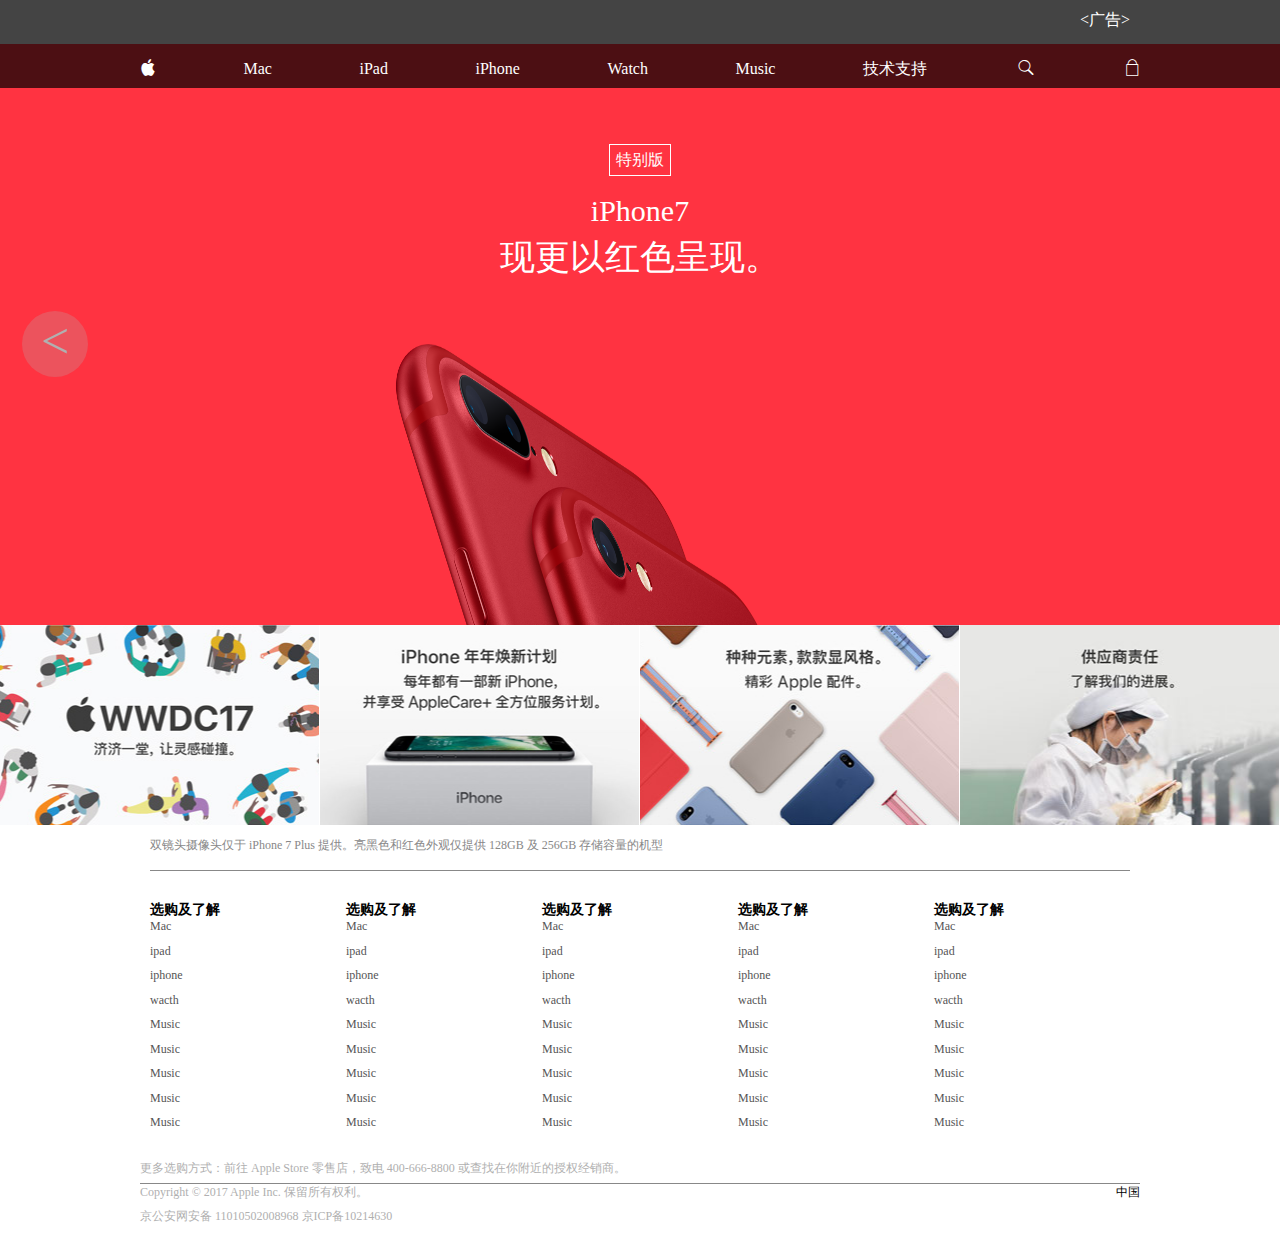
<file: apple/index.html>
<!DOCTYPE html>
<html lang="en">
    <head>
        <meta charset="utf-8">
        <link rel="stylesheet" href="css/apple.css">
        <link rel="stylesheet" href="css/iconfont.css">
    </head>
    <body>
    	<div class="dingbu">
    		<div class="guanggao">
    			<span class="ggmz">
    				&lt;广告&gt;
    			</span>
    		</div>
    	</div>
    	
    	<div class="banner">	
			<div class="nav">	
				<div class="con1">    			
					<a href="">
						<i class="iconfont icon-pingguo">	
						</i>
					</a>    			
					<a href="">
						Mac
					</a>    			
					<a href="">
						iPad
					</a>    			
					<a href="">
						iPhone
					</a>    			
					<a href="">
						Watch
					</a>   			
					<a href="">
						Music
					</a>    			
					<a href="">
						技术支持
					</a>    			
					<a href="">
						<i class="iconfont icon-fangdajing">   
						</i>
					</a>   
					<a href="">
						<i class="iconfont icon-s">
						</i>
					</a>    			
    		 	 </div>    		
    				<div class="con2">
	    				<a href="">
	    					<i>=
	    					</i>
	    				</a>
	    				<a href="">
	    					<i class="iconfont icon-pingguo">	
	    					</i>
	    				</a>
	    				<a href="">
	    					<i class="iconfont icon-s">		   
	    					</i>
	    				</a>
					</div>
				</div> 
				<a href="" class="bannertu1">
					<div class="bnwzk">
    					特别版
    				</div>
    				<p>iPhone7
    				</p>
    				<span>现更以红色呈现。
    				</span>
    			</a>
    			<a href="">
    				<div class="bnright bnzuoyou">
    					<div class="bnyou">&lt;</div>
    				</div>
    			</a>
    			<a href="">
    				<div class="bnleft bnzuoyou">
    					<div class="bnzuo">&gt;
    					</div>
    				</div>
    			</a>
    		</div> 
    	<!-- banner下面的四张图开始 -->
    	<div class="main">
    		<a href="" class="main1">
    			
    		</a>
    		<a href="" class="main1">
    			
    		</a>
    		<a href="" class="main1">
    			
    		</a>
    		<a href="" class="main1">
    			
    		</a>
    	</div>
    	<!-- banner下面的四张图结束 -->
    	<!-- 底部的导航开始 -->
    	<div class="mainxz">
    		<span>双镜头摄像头仅于 iPhone 7 Plus 提供。亮黑色和红色外观仅提供 128GB 及 256GB 存储容量的机型
    		</span>
    	</div>	
    	<div class="footnav">
    		<div class="footnav1">
    			<h3>选购及了解</h3>
    			<a href="">
    				<div>Mac
    				</div>
    			</a>
    			<a href="">
    				<div>ipad
    				</div>
    			</a>
    			<a href="">
    				<div>iphone
    				</div>
    			</a>
    			<a href="">
    				<div>wacth
    				</div>
    			</a>
    			<a href="">
    				<div>Music
    				</div>
    			</a>
    			<a href="">
    				<div>Music
    				</div>
    			</a>
    			<a href="">
    				<div>Music
    				</div>
    			</a>
    			<a href="">
    				<div>Music
    				</div>
    			</a>
    			<a href="">
    				<div>Music
    				</div>
    			</a>
    		</div>
    		<div class="footnav1">
    			<h3>选购及了解</h3>
    			<a href="">
    				<div>Mac
    				</div>
    			</a>
    			<a href="">
    				<div>ipad
    				</div>
    			</a>
    			<a href="">
    				<div>iphone
    				</div>
    			</a>
    			<a href="">
    				<div>wacth
    				</div>
    			</a>
    			<a href="">
    				<div>Music
    				</div>
    			</a>
    			<a href="">
    				<div>Music
    				</div>
    			</a>
    			<a href="">
    				<div>Music
    				</div>
    			</a>
    			<a href="">
    				<div>Music
    				</div>
    			</a>
    			<a href="">
    				<div>Music
    				</div>
    			</a>
    		</div>
    		<div class="footnav1">
    			<h3>选购及了解</h3>
    			<a href="">
    				<div>Mac
    				</div>
    			</a>
    			<a href="">
    				<div>ipad
    				</div>
    			</a>
    			<a href="">
    				<div>iphone
    				</div>
    			</a>
    			<a href="">
    				<div>wacth
    				</div>
    			</a>
    			<a href="">
    				<div>Music
    				</div>
    			</a>
    			<a href="">
    				<div>Music
    				</div>
    			</a>
    			<a href="">
    				<div>Music
    				</div>
    			</a>
    			<a href="">
    				<div>Music
    				</div>
    			</a>
    			<a href="">
    				<div>Music
    				</div>
    			</a>
    		</div>
    		<div class="footnav1">
    			<h3>选购及了解</h3>
    			<a href="">
    				<div>Mac
    				</div>
    			</a>
    			<a href="">
    				<div>ipad
    				</div>
    			</a>
    			<a href="">
    				<div>iphone
    				</div>
    			</a>
    			<a href="">
    				<div>wacth
    				</div>
    			</a>
    			<a href="">
    				<div>Music
    				</div>
    			</a>
    			<a href="">
    				<div>Music
    				</div>
    			</a>
    			<a href="">
    				<div>Music
    				</div>
    			</a>
    			<a href="">
    				<div>Music
    				</div>
    			</a>
    			<a href="">
    				<div>Music
    				</div>
    			</a>
    		</div>
    		<div class="footnav1">
    			<h3>选购及了解</h3>
    			<a href="">
    				<div>Mac
    				</div>
    			</a>
    			<a href="">
    				<div>ipad
    				</div>
    			</a>
    			<a href="">
    				<div>iphone
    				</div>
    			</a>
    			<a href="">
    				<div>wacth
    				</div>
    			</a>
    			<a href="">
    				<div>Music
    				</div>
    			</a>
    			<a href="">
    				<div>Music
    				</div>
    			</a>
    			<a href="">
    				<div>Music
    				</div>
    			</a>
    			<a href="">
    				<div>Music
    				</div>
    			</a>
    			<a href="">
    				<div>Music
    				</div>
    			</a>
    		</div>
    	</div>
    	<div class="foot2nav">
    		<a href="" class="foot2nav1">
    			<span>
    				选购及了解
    			</span>
    			<span>+
    			</span>
    		</a>
    		<a href="" class="foot2nav1">
    			<span>apple&nbsp;style商店
    			</span>
    			<span>+
    			</span>
    		</a>
    		<a href="" class="foot2nav1">
    			<span>
    				教育应用
    			</span>
    			<span>+
    			</span>
    		</a>
    		<a href="" class="foot2nav1">
    			<span>
    				商务应用
    			</span>
    			<span>+
    			</span>
    		</a>
    		<a href="" class="foot2nav1">
    			<span>
    				账户
    			</span>
    			<span>+
    			</span>
    		</a>
    		<a href="" class="foot2nav1">
    			<span>
    				apple&nbsp;价值观
    			</span>
    			<span>+
    			</span>
    		</a>
    		<a href="" class="foot2nav1">
    			<span>
    				关于apple
    			</span>
    			<span>+
    			</span>
    		</a>
    	</div>
    	<div class="foot">
    		<div class="foot1">
    			更多选购方式：前往 Apple Store 零售店，致电 400-666-8800 或查找在你附近的授权经销商。
    		</div>
    		<div class="foot1">
    			Copyright © 2017 Apple Inc. 保留所有权利。
    			<a href="" class="china">
    				中国
    			</a>
    		</div>
    		<div class="foot1">
    			京公安网安备 11010502008968 京ICP备10214630   			
    		</div>
    	</div>
    	<br>
    	<br>
    	<br>
    	<br>
    	<br>
    	<br>
    	<br>
    	<br>
    	<br>
    	<br>
    	<br>
    	<br>
    	<br>
    </body>
</html>
</file>
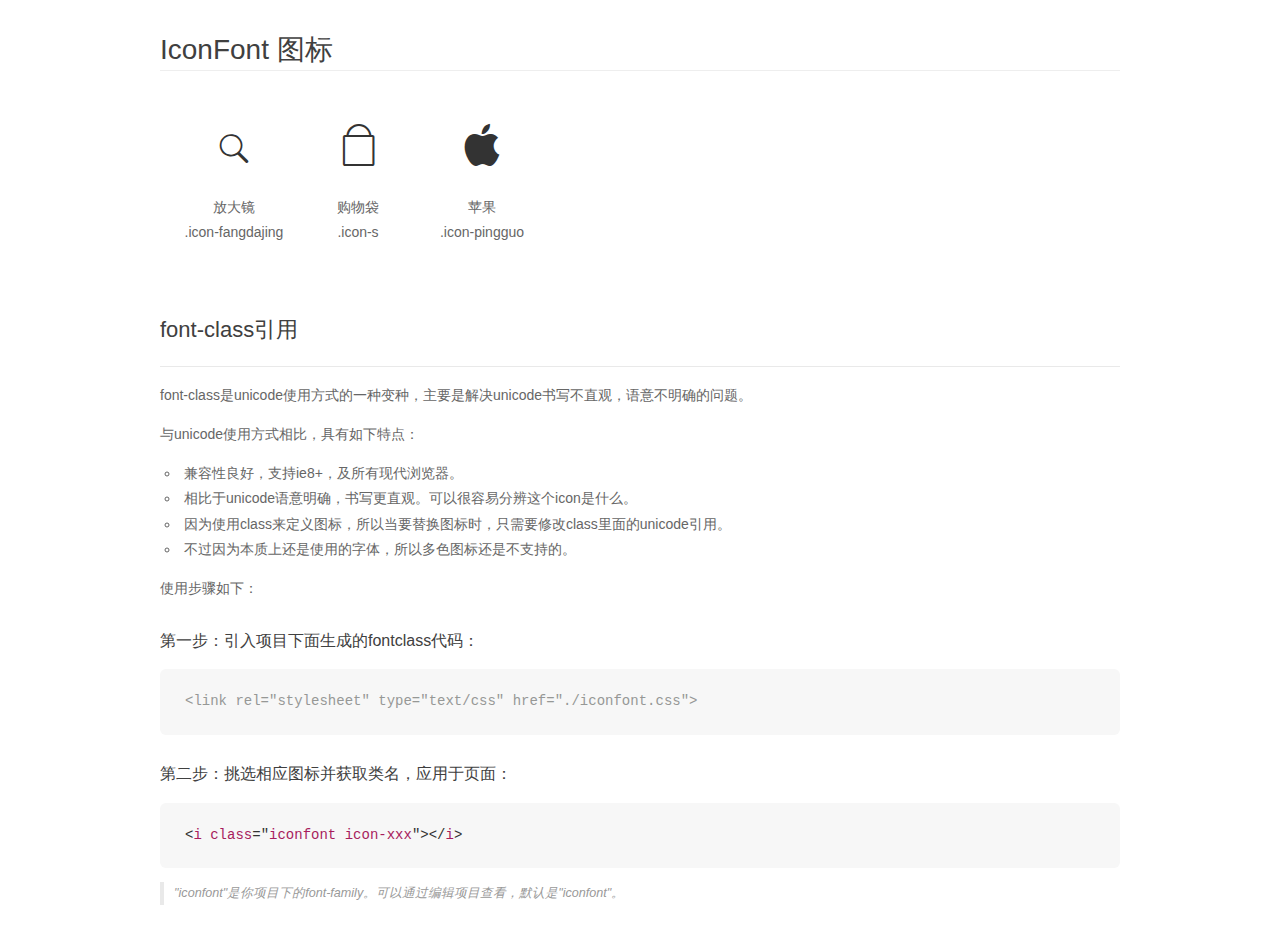
<file: apple/font_pe236zy8vu545cdi/demo_fontclass.html>
<!DOCTYPE html>
<html>
<head>
    <meta charset="utf-8"/>
    <title>IconFont</title>
    <link rel="stylesheet" href="demo.css">
    <link rel="stylesheet" href="iconfont.css">
</head>
<body>
    <div class="main markdown">
        <h1>IconFont 图标</h1>
        <ul class="icon_lists clear">
            
                <li>
                <i class="icon iconfont icon-fangdajing"></i>
                    <div class="name">放大镜</div>
                    <div class="fontclass">.icon-fangdajing</div>
                </li>
            
                <li>
                <i class="icon iconfont icon-s"></i>
                    <div class="name">购物袋</div>
                    <div class="fontclass">.icon-s</div>
                </li>
            
                <li>
                <i class="icon iconfont icon-pingguo"></i>
                    <div class="name">苹果</div>
                    <div class="fontclass">.icon-pingguo</div>
                </li>
            
        </ul>

        <h2 id="font-class-">font-class引用</h2>
        <hr>

        <p>font-class是unicode使用方式的一种变种，主要是解决unicode书写不直观，语意不明确的问题。</p>
        <p>与unicode使用方式相比，具有如下特点：</p>
        <ul>
        <li>兼容性良好，支持ie8+，及所有现代浏览器。</li>
        <li>相比于unicode语意明确，书写更直观。可以很容易分辨这个icon是什么。</li>
        <li>因为使用class来定义图标，所以当要替换图标时，只需要修改class里面的unicode引用。</li>
        <li>不过因为本质上还是使用的字体，所以多色图标还是不支持的。</li>
        </ul>
        <p>使用步骤如下：</p>
        <h3 id="-fontclass-">第一步：引入项目下面生成的fontclass代码：</h3>


        <pre><code class="lang-js hljs javascript"><span class="hljs-comment">&lt;link rel="stylesheet" type="text/css" href="./iconfont.css"&gt;</span></code></pre>
        <h3 id="-">第二步：挑选相应图标并获取类名，应用于页面：</h3>
        <pre><code class="lang-css hljs">&lt;<span class="hljs-selector-tag">i</span> <span class="hljs-selector-tag">class</span>="<span class="hljs-selector-tag">iconfont</span> <span class="hljs-selector-tag">icon-xxx</span>"&gt;&lt;/<span class="hljs-selector-tag">i</span>&gt;</code></pre>
        <blockquote>
        <p>"iconfont"是你项目下的font-family。可以通过编辑项目查看，默认是"iconfont"。</p>
        </blockquote>
    </div>
</body>
</html>
</file>
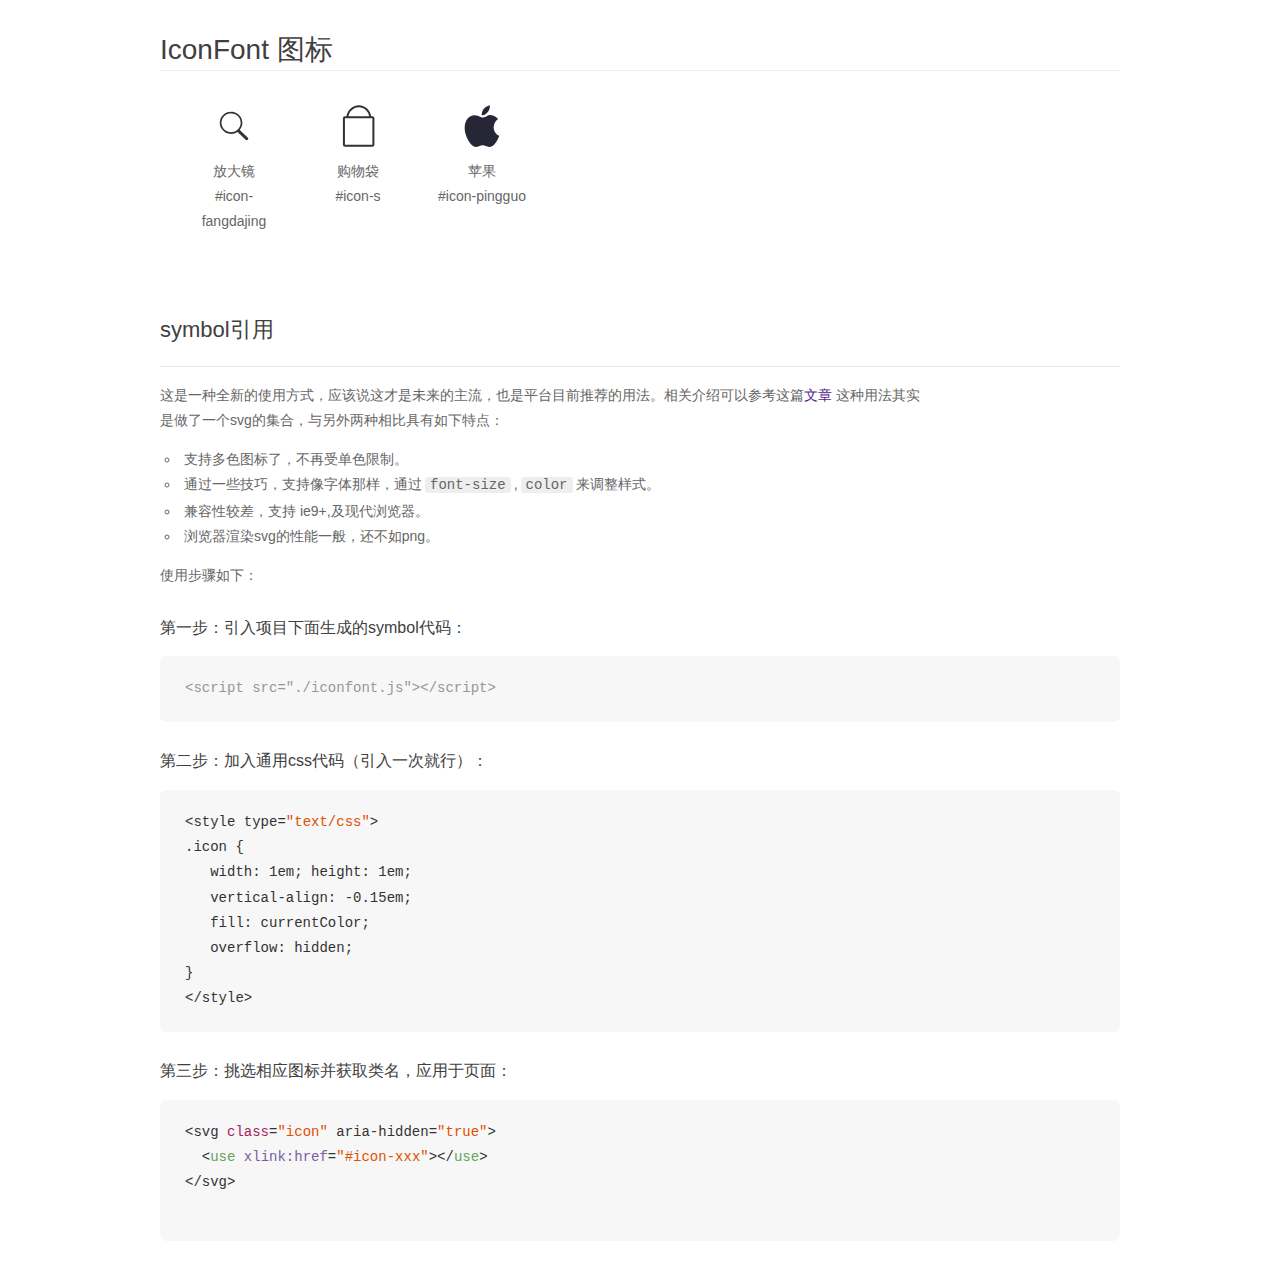
<file: apple/font_pe236zy8vu545cdi/demo_symbol.html>
<!DOCTYPE html>
<html>
<head>
    <meta charset="utf-8"/>
    <title>IconFont</title>
    <link rel="stylesheet" href="demo.css">
    <script src="iconfont.js"></script>

    <style type="text/css">
        .icon {
          /* 通过设置 font-size 来改变图标大小 */
          width: 1em; height: 1em;
          /* 图标和文字相邻时，垂直对齐 */
          vertical-align: -0.15em;
          /* 通过设置 color 来改变 SVG 的颜色/fill */
          fill: currentColor;
          /* path 和 stroke 溢出 viewBox 部分在 IE 下会显示
             normalize.css 中也包含这行 */
          overflow: hidden;
        }

    </style>
</head>
<body>
    <div class="main markdown">
        <h1>IconFont 图标</h1>
        <ul class="icon_lists clear">
            
                <li>
                    <svg class="icon" aria-hidden="true">
                        <use xlink:href="#icon-fangdajing"></use>
                    </svg>
                    <div class="name">放大镜</div>
                    <div class="fontclass">#icon-fangdajing</div>
                </li>
            
                <li>
                    <svg class="icon" aria-hidden="true">
                        <use xlink:href="#icon-s"></use>
                    </svg>
                    <div class="name">购物袋</div>
                    <div class="fontclass">#icon-s</div>
                </li>
            
                <li>
                    <svg class="icon" aria-hidden="true">
                        <use xlink:href="#icon-pingguo"></use>
                    </svg>
                    <div class="name">苹果</div>
                    <div class="fontclass">#icon-pingguo</div>
                </li>
            
        </ul>


        <h2 id="symbol-">symbol引用</h2>
        <hr>

        <p>这是一种全新的使用方式，应该说这才是未来的主流，也是平台目前推荐的用法。相关介绍可以参考这篇<a href="">文章</a>
        这种用法其实是做了一个svg的集合，与另外两种相比具有如下特点：</p>
        <ul>
          <li>支持多色图标了，不再受单色限制。</li>
          <li>通过一些技巧，支持像字体那样，通过<code>font-size</code>,<code>color</code>来调整样式。</li>
          <li>兼容性较差，支持 ie9+,及现代浏览器。</li>
          <li>浏览器渲染svg的性能一般，还不如png。</li>
        </ul>
        <p>使用步骤如下：</p>
        <h3 id="-symbol-">第一步：引入项目下面生成的symbol代码：</h3>
        <pre><code class="lang-js hljs javascript"><span class="hljs-comment">&lt;script src="./iconfont.js"&gt;&lt;/script&gt;</span></code></pre>
        <h3 id="-css-">第二步：加入通用css代码（引入一次就行）：</h3>
        <pre><code class="lang-js hljs javascript">&lt;style type=<span class="hljs-string">"text/css"</span>&gt;
.icon {
   width: <span class="hljs-number">1</span>em; height: <span class="hljs-number">1</span>em;
   vertical-align: <span class="hljs-number">-0.15</span>em;
   fill: currentColor;
   overflow: hidden;
}
&lt;<span class="hljs-regexp">/style&gt;</span></code></pre>
        <h3 id="-">第三步：挑选相应图标并获取类名，应用于页面：</h3>
        <pre><code class="lang-js hljs javascript">&lt;svg <span class="hljs-class"><span class="hljs-keyword">class</span></span>=<span class="hljs-string">"icon"</span> aria-hidden=<span class="hljs-string">"true"</span>&gt;<span class="xml"><span class="hljs-tag">
  &lt;<span class="hljs-name">use</span> <span class="hljs-attr">xlink:href</span>=<span class="hljs-string">"#icon-xxx"</span>&gt;</span><span class="hljs-tag">&lt;/<span class="hljs-name">use</span>&gt;</span>
</span>&lt;<span class="hljs-regexp">/svg&gt;
        </span></code></pre>
    </div>
</body>
</html>
</file>
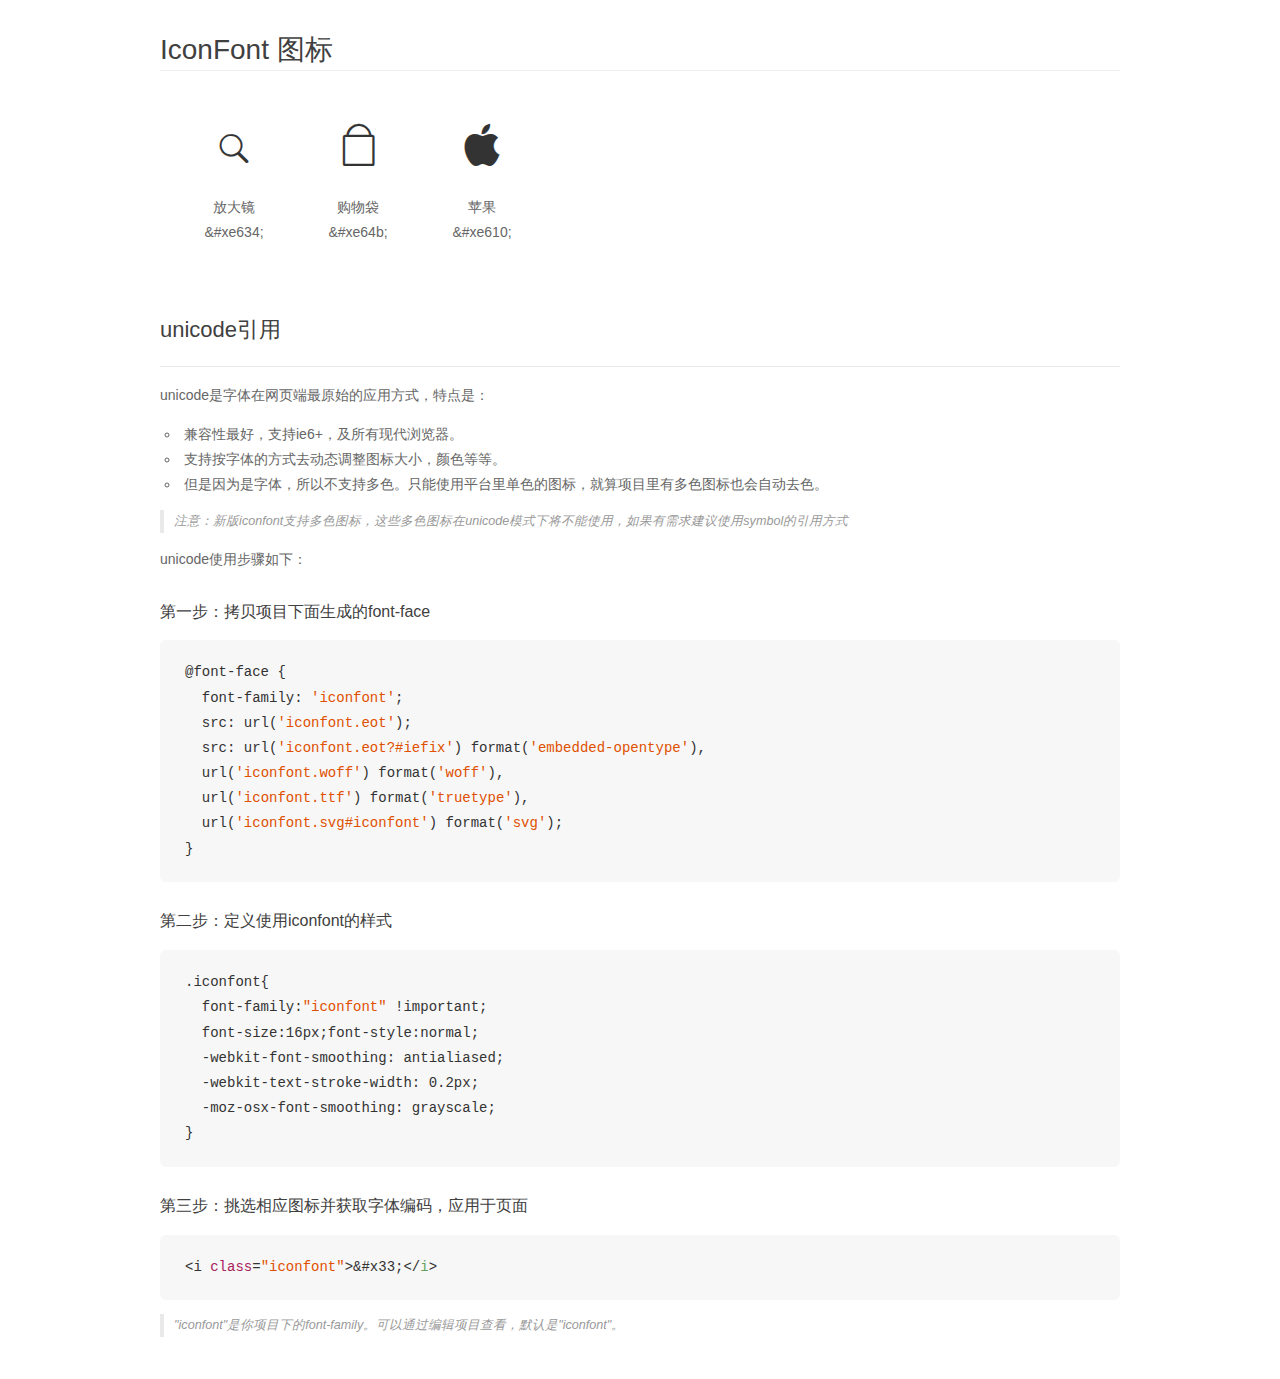
<file: apple/font_pe236zy8vu545cdi/demo_unicode.html>
<!DOCTYPE html>
<html>
<head>
    <meta charset="utf-8"/>
    <title>IconFont</title>
    <link rel="stylesheet" href="demo.css">

    <style type="text/css">

        @font-face {font-family: "iconfont";
          src: url('iconfont.eot'); /* IE9*/
          src: url('iconfont.eot#iefix') format('embedded-opentype'), /* IE6-IE8 */
          url('iconfont.woff') format('woff'), /* chrome, firefox */
          url('iconfont.ttf') format('truetype'), /* chrome, firefox, opera, Safari, Android, iOS 4.2+*/
          url('iconfont.svg#iconfont') format('svg'); /* iOS 4.1- */
        }

        .iconfont {
          font-family:"iconfont" !important;
          font-size:16px;
          font-style:normal;
          -webkit-font-smoothing: antialiased;
          -webkit-text-stroke-width: 0.2px;
          -moz-osx-font-smoothing: grayscale;
        }

    </style>
</head>
<body>
    <div class="main markdown">
        <h1>IconFont 图标</h1>
        <ul class="icon_lists clear">
            
                <li>
                <i class="icon iconfont">&#xe634;</i>
                    <div class="name">放大镜</div>
                    <div class="code">&amp;#xe634;</div>
                </li>
            
                <li>
                <i class="icon iconfont">&#xe64b;</i>
                    <div class="name">购物袋</div>
                    <div class="code">&amp;#xe64b;</div>
                </li>
            
                <li>
                <i class="icon iconfont">&#xe610;</i>
                    <div class="name">苹果</div>
                    <div class="code">&amp;#xe610;</div>
                </li>
            
        </ul>
        <h2 id="unicode-">unicode引用</h2>
        <hr>

        <p>unicode是字体在网页端最原始的应用方式，特点是：</p>
        <ul>
        <li>兼容性最好，支持ie6+，及所有现代浏览器。</li>
        <li>支持按字体的方式去动态调整图标大小，颜色等等。</li>
        <li>但是因为是字体，所以不支持多色。只能使用平台里单色的图标，就算项目里有多色图标也会自动去色。</li>
        </ul>
        <blockquote>
        <p>注意：新版iconfont支持多色图标，这些多色图标在unicode模式下将不能使用，如果有需求建议使用symbol的引用方式</p>
        </blockquote>
        <p>unicode使用步骤如下：</p>
        <h3 id="-font-face">第一步：拷贝项目下面生成的font-face</h3>
        <pre><code class="lang-js hljs javascript">@font-face {
  font-family: <span class="hljs-string">'iconfont'</span>;
  src: url(<span class="hljs-string">'iconfont.eot'</span>);
  src: url(<span class="hljs-string">'iconfont.eot?#iefix'</span>) format(<span class="hljs-string">'embedded-opentype'</span>),
  url(<span class="hljs-string">'iconfont.woff'</span>) format(<span class="hljs-string">'woff'</span>),
  url(<span class="hljs-string">'iconfont.ttf'</span>) format(<span class="hljs-string">'truetype'</span>),
  url(<span class="hljs-string">'iconfont.svg#iconfont'</span>) format(<span class="hljs-string">'svg'</span>);
}
</code></pre>
        <h3 id="-iconfont-">第二步：定义使用iconfont的样式</h3>
        <pre><code class="lang-js hljs javascript">.iconfont{
  font-family:<span class="hljs-string">"iconfont"</span> !important;
  font-size:<span class="hljs-number">16</span>px;font-style:normal;
  -webkit-font-smoothing: antialiased;
  -webkit-text-stroke-width: <span class="hljs-number">0.2</span>px;
  -moz-osx-font-smoothing: grayscale;
}
</code></pre>
        <h3 id="-">第三步：挑选相应图标并获取字体编码，应用于页面</h3>
        <pre><code class="lang-js hljs javascript">&lt;i <span class="hljs-class"><span class="hljs-keyword">class</span></span>=<span class="hljs-string">"iconfont"</span>&gt;&amp;#x33;<span class="xml"><span class="hljs-tag">&lt;/<span class="hljs-name">i</span>&gt;</span></span></code></pre>

        <blockquote>
        <p>"iconfont"是你项目下的font-family。可以通过编辑项目查看，默认是"iconfont"。</p>
        </blockquote>
    </div>


</body>
</html>
</file>
<file: apple/css/apple.css>
*{
	list-style: none;
	padding: 0;
	margin: 0;
}
a{
	text-decoration: none;
	color: #fff;
}
.dingbu{
	height: 44px;
	width: 100%;
	background: #444444;
}
.guanggao{
	float: left;
	height: 80px;
	width: 1000px;
	position: absolute;
	left: 0;
	right: 0;
	margin: 0 auto;
	text-align: right;
}
.ggmz{
	display: block;
	margin-right: 10px;
	line-height: 40px;
	color: #fff;
}
.banner{
	width: 100%;
	height: 750px;
	position: relative;
	background: #ff3341;
}
.nav{
	height: 44px;
	width: 100%;
	background: rgba(0, 0, 0, 0.7);
	position: absolute;
}
 .con1{
	width: 1000px;
	height: 44px;
	margin: 0 auto;
	line-height: 44px;
	text-align:justify;
}
 .con1 a{
	display: inline-block;
}
 .con1:after{
	content: "";
	display: inline-block;
	width: 100%;
	height: 0;
}
.con1 a:hover{
	color: #b0b0b0;
}
 .con2{
	line-height: 44px;
	text-align: justify;
	display: none;
} 
 .con2 a{
	display: inline-block;
}
.con2:after{
	content:"";
	display: inline-block;
	width: 100%;
	height: 0;
}
.con2 a:hover{
	color: #b0b0b0;
}
/* 导航响应式 */
.bannertu1{
	width: 100%;
	height: 750px;
	background-image: url("../img/iphone7_large.png");
	background-size: 660px 630px;
	background-repeat: no-repeat;
	display: block;
	background-position:center 300px;
	text-align: center;
}
.bnwzk{
	position: absolute;
	height: 30px;
	width: 60px;
	top: 100px;
	left: 0;
	right: 0;
	margin: 0 auto;
	border: 1px solid#fff;
	line-height: 30px;
}
.bannertu1 p{
	position: absolute;
	top: 150px;
	left: 0;
	right: 0;
	margin: 0 auto;
	font-size: 30px;
}
.bannertu1 span{
	display: block;
	position: absolute;
	top: 190px;
	left: 0;
	right: 0;
	margin: 0 auto;
	font-size: 35px;
}
.bnleft, .bnright{
	position: absolute;
	top: 0;
	bottom: 150px;
	margin: auto 0;
	height: 750px;
	width: 400px;
	transition: all 1s ease;

}
.bnleft{
	right: 0;
}
.bnzuoyou div{
	height: 66px;
	width: 66px;
	background: rgba(180, 180, 180, 0.25);
	position: absolute;
	top: 0;
	bottom: 0;
	margin: auto 0;
	right: 22px;
	border-radius: 50%;
	text-align: center;
	line-height: 60px;
	font-size: 50px;
	opacity: 0;
	color: #b0b0b0;
	transition: all 1s ease;
	z-index: 2;
}
.bnright div{
	left: 22px;
}
.bnleft:hover .bnzuo{
	opacity: 1;
}
.bnright:hover .bnyou{
	opacity: 1;
}
.bnzuo:hover{
	background: none;
	color: #000;
}
.bnyou:hover{
	background: none;
	color: #000;
}

.main{
	height: 200px;
	width: 100%;
	background: #fff;
	position: absolute;
	top: 625px;
}
.main .main1{
	height: 200px;
	width: 24.89%;
	background: blue;
	float: left;
	border: 2px  0 2px 0 solid #fff;
	margin-left: .12%;
}
.main a:nth-child(1){
	background-image:url("../img/w_large.jpg") ;
	background-size:cover;
	background-position: center center;
	margin-left: 0;
}
.main a:nth-child(2){
	background-image:url("../img/i_large.jpg") ;
	background-size: cover;
	background-position: center center;
}
.main a:nth-child(3){
	background-image:url("../img/a_large.jpg") ;
	background-size: cover;
	background-position: center center;
}
.main a:nth-child(4){
	background-image:url("../img/s_large.jpg") ;
	background-size: cover;
	background-position: center center;
}
.mainxz{
	position: absolute;
	top: 820px;
	height: 50px;
	width: 980px;
	line-height: 50px;
	left: 0;
	right: 0;
	margin: 0 auto;
	font-size: 12px;
	color: #888888;
	border-bottom: 1px solid#888888;
}
.footnav{	
	height: 245px;
	width: 980px;
	left: 0;
	right: 0;
	margin: 0 auto;
	font-size: 12px;
	color: #888888;
	margin-top: 90px;
	position: absolute;
	top: 810px;
}
.footnav1{
	height: 100%;
	width: 20%;
	float: left;
}
.footnav1 div{
	height: 10%;
	color: #555555;
}
.footnav1 a:hover{
	text-decoration:underline solid #000 ;
	z-index: 100;
}
h3{
	color: #000;
}
.foot2nav{
	height: 290px;
	position: absolute;
	top: 1490px;
	width: 100%;
	display: none;
	box-sizing: border-box;
	text-align: justify;
}

.foot2nav1{
	height: 40px;
	width: 100%;
	display: inline-block;
	line-height: 40px;
	border-bottom: 1px solid#888888;	
	color: #000;
	font-size: 20px;
	padding: 0 30px;
	box-sizing: border-box;
}
.foot{
	height: 75px;
	width: 1000px;
	position: absolute;
	top: 1160px;
	left: 0;
	right: 0;
	margin: 0 auto;
	font-size: 12px;
	color: #b0b0b0;
}
.foot1{
	height: 24px;
	width: 100%;
	box-sizing: border-box;
}
.foot div:nth-child(1){
	border-bottom: 1px solid #888888;
}
.foot1 .china{
	float: right;
	color: #000;
}
.foot2nav1:after{
		content: "";
		display: inline-block;
		height: 0;
		width: 100%;
}
.foot2nav1 span{
	display: inline-block;
}
@media screen and (max-width: 1000px){
	.con1{
		width: 100%;
		padding: 0 20px;
		box-sizing: border-box;
	}
	.banner{
		height: 710px;
		width: 100%;
	}
	.bannertu1{
		background-image: url("../img/iphone7_medium.png");
		height: 710px;
		width: 100%;
	}
	.guanggao{
		width: 100%;
	}
	.mainxz{
		top: 1030px;
		width: 100%;
		line-height: 45px;
	}
	.main .main1{
		height: 100%;
		width: 49.5%;
		background: blue;
		float: left;
		border: 1px  0 1px 0 solid #fff;
		margin-left: .12%;
}
	.main a:nth-child(1){
		background-image:url("../img/w_medium.jpg") ;
		background-size: cover;
		background-position: center center;
	}
	.main a:nth-child(2){
		background-image:url("../img/i_medium.jpg") ;
		background-size: cover;
		background-position: center center;
	}
	.main a:nth-child(3){
		background-image:url("../img/a_medium.jpg") ;
		background-size: cover;
		background-position: center center;
	}
	.main a:nth-child(4){
		background-image:url("../img/s_medium.jpg") ;
		background-size: cover;
		background-position: center center;
	}
	.footnav {
			top: 1000px;
			width: 100%;
	}
	.foot{
		width: 100%;
		height: 150px;
		position: absolute;
		top: 1360px;
		padding: 0 20px;
		box-sizing: border-box;
		line-height: 25px;
	}
	.foot1{
		height: 50px;
	}
}
@media screen  and (max-width: 700px){
	.con1{
		display: none;
	}
	 .con2{
		display: block;
		padding: 0 20px;
		box-sizing: border-box;
	}
	.banner{
		height: 670px;
	}
	.bannertu1{
		background-image: url("../img/iphone7_small.png");
		height: 670px;
		width: 100%;
		background-size: cover;
	}
	
	.mainxz{
		top: 1420px;
		line-height: 30px;
	}
	.main .main1{
		height: 100%;
		width: 99%;
		background: blue;
		float: left;
		border: 1px  0 1px 0 solid #fff;
		margin-left: .25%;
    }
	.main a:nth-child(1){
		background-image:url("../img/w_small.jpg") ;
		background-size: cover;
		margin-left: 0;
		background-position: center center;
	}
	.main a:nth-child(2){
		background-image:url("../img/i_small.jpg") ;
		background-size: cover;
		background-position: center center;
	}
	.main a:nth-child(3){
		background-image:url("../img/a_small.jpg") ;
		background-size: cover;
		background-position: center center;
	}
	.main a:nth-child(4){
		background-image:url("../img/s_small.jpg") ;
		background-size: cover;
		background-position: center center;
	}
	.mainxz span{
		display: block;
		margin-top: 10px;
		line-height: 15px;
	}
	.footnav {
		display: none;
		width: 100%;
		box-sizing: border-box;
	}

	.footnav1:after{
		content: "";
		display: inline-block;
		height: 0;
		width: 100%;
	}
	.foot2nav{
		display: block;
	}
	.foot{
		top: 1980px;
	}
}
</file>
<file: apple/css/iconfont.css>
@font-face {font-family: "iconfont";
  src: url('../iconfont/iconfont.eot?t=1490769829118'); /* IE9*/
  src: url('../iconfont/iconfont.eot?t=1490769829118#iefix') format('embedded-opentype'), /* IE6-IE8 */
  url('../iconfont/iconfont.woff?t=1490769829118') format('woff'), /* chrome, firefox */
  url('../iconfont/iconfont.ttf?t=1490769829118') format('truetype'), /* chrome, firefox, opera, Safari, Android, iOS 4.2+*/
  url('../iconfont/iconfont.svg?t=1490769829118#iconfont') format('svg'); /* iOS 4.1- */
}

.iconfont {
  font-family:"iconfont" !important;
  font-size:16px;
  font-style:normal;
  -webkit-font-smoothing: antialiased;
  -moz-osx-font-smoothing: grayscale;
}

.icon-fangdajing:before { 
  font-size: 22px;
  content: "\e634"; }

.icon-s:before { content: "\e64b"; }

.icon-pingguo:before { content: "\e610"; }
</file>
<file: apple/font_pe236zy8vu545cdi/iconfont.css>
@font-face {font-family: "iconfont";
  src: url('iconfont.eot?t=1490769829118'); /* IE9*/
  src: url('iconfont.eot?t=1490769829118#iefix') format('embedded-opentype'), /* IE6-IE8 */
  url('iconfont.woff?t=1490769829118') format('woff'), /* chrome, firefox */
  url('iconfont.ttf?t=1490769829118') format('truetype'), /* chrome, firefox, opera, Safari, Android, iOS 4.2+*/
  url('iconfont.svg?t=1490769829118#iconfont') format('svg'); /* iOS 4.1- */
}

.iconfont {
  font-family:"iconfont" !important;
  font-size:16px;
  font-style:normal;
  -webkit-font-smoothing: antialiased;
  -moz-osx-font-smoothing: grayscale;
}

.icon-fangdajing:before { content: "\e634"; }

.icon-s:before { content: "\e64b"; }

.icon-pingguo:before { content: "\e610"; }
</file>
<file: apple/font_pe236zy8vu545cdi/demo.css>
*{margin: 0;padding: 0;list-style: none;}
/*
KISSY CSS Reset
理念：1. reset 的目的不是清除浏览器的默认样式，这仅是部分工作。清除和重置是紧密不可分的。
2. reset 的目的不是让默认样式在所有浏览器下一致，而是减少默认样式有可能带来的问题。
3. reset 期望提供一套普适通用的基础样式。但没有银弹，推荐根据具体需求，裁剪和修改后再使用。
特色：1. 适应中文；2. 基于最新主流浏览器。
维护：玉伯<lifesinger@gmail.com>, 正淳<ragecarrier@gmail.com>
 */

/** 清除内外边距 **/
body, h1, h2, h3, h4, h5, h6, hr, p, blockquote, /* structural elements 结构元素 */
dl, dt, dd, ul, ol, li, /* list elements 列表元素 */
pre, /* text formatting elements 文本格式元素 */
form, fieldset, legend, button, input, textarea, /* form elements 表单元素 */
th, td /* table elements 表格元素 */ {
  margin: 0;
  padding: 0;
}

/** 设置默认字体 **/
body,
button, input, select, textarea /* for ie */ {
  font: 12px/1.5 tahoma, arial, \5b8b\4f53, sans-serif;
}
h1, h2, h3, h4, h5, h6 { font-size: 100%; }
address, cite, dfn, em, var { font-style: normal; } /* 将斜体扶正 */
code, kbd, pre, samp { font-family: courier new, courier, monospace; } /* 统一等宽字体 */
small { font-size: 12px; } /* 小于 12px 的中文很难阅读，让 small 正常化 */

/** 重置列表元素 **/
ul, ol { list-style: none; }

/** 重置文本格式元素 **/
a { text-decoration: none; }
a:hover { text-decoration: underline; }


/** 重置表单元素 **/
legend { color: #000; } /* for ie6 */
fieldset, img { border: 0; } /* img 搭车：让链接里的 img 无边框 */
button, input, select, textarea { font-size: 100%; } /* 使得表单元素在 ie 下能继承字体大小 */
/* 注：optgroup 无法扶正 */

/** 重置表格元素 **/
table { border-collapse: collapse; border-spacing: 0; }

/* 清除浮动 */
.ks-clear:after, .clear:after {
  content: '\20';
  display: block;
  height: 0;
  clear: both;
}
.ks-clear, .clear {
  *zoom: 1;
}

.main {
  padding: 30px 100px;
width: 960px;
margin: 0 auto;
}
.main h1{font-size:36px; color:#333; text-align:left;margin-bottom:30px; border-bottom: 1px solid #eee;}

.helps{margin-top:40px;}
.helps pre{
  padding:20px;
  margin:10px 0;
  border:solid 1px #e7e1cd;
  background-color: #fffdef;
  overflow: auto;
}

.icon_lists{
  width: 100% !important;

}

.icon_lists li{
  float:left;
  width: 100px;
  height:180px;
  text-align: center;
  list-style: none !important;
}
.icon_lists .icon{
  font-size: 42px;
  line-height: 100px;
  margin: 10px 0;
  color:#333;
  -webkit-transition: font-size 0.25s ease-out 0s;
  -moz-transition: font-size 0.25s ease-out 0s;
  transition: font-size 0.25s ease-out 0s;

}
.icon_lists .icon:hover{
  font-size: 100px;
}



.markdown {
  color: #666;
  font-size: 14px;
  line-height: 1.8;
}

.highlight {
  line-height: 1.5;
}

.markdown img {
  vertical-align: middle;
  max-width: 100%;
}

.markdown h1 {
  color: #404040;
  font-weight: 500;
  line-height: 40px;
  margin-bottom: 24px;
}

.markdown h2,
.markdown h3,
.markdown h4,
.markdown h5,
.markdown h6 {
  color: #404040;
  margin: 1.6em 0 0.6em 0;
  font-weight: 500;
  clear: both;
}

.markdown h1 {
  font-size: 28px;
}

.markdown h2 {
  font-size: 22px;
}

.markdown h3 {
  font-size: 16px;
}

.markdown h4 {
  font-size: 14px;
}

.markdown h5 {
  font-size: 12px;
}

.markdown h6 {
  font-size: 12px;
}

.markdown hr {
  height: 1px;
  border: 0;
  background: #e9e9e9;
  margin: 16px 0;
  clear: both;
}

.markdown p,
.markdown pre {
  margin: 1em 0;
}

.markdown > p,
.markdown > blockquote,
.markdown > .highlight,
.markdown > ol,
.markdown > ul {
  width: 80%;
}

.markdown ul > li {
  list-style: circle;
}

.markdown > ul li,
.markdown blockquote ul > li {
  margin-left: 20px;
  padding-left: 4px;
}

.markdown > ul li p,
.markdown > ol li p {
  margin: 0.6em 0;
}

.markdown ol > li {
  list-style: decimal;
}

.markdown > ol li,
.markdown blockquote ol > li {
  margin-left: 20px;
  padding-left: 4px;
}

.markdown code {
  margin: 0 3px;
  padding: 0 5px;
  background: #eee;
  border-radius: 3px;
}

.markdown pre {
  border-radius: 6px;
  background: #f7f7f7;
  padding: 20px;
}

.markdown pre code {
  border: none;
  background: #f7f7f7;
  margin: 0;
}

.markdown strong,
.markdown b {
  font-weight: 600;
}

.markdown > table {
  border-collapse: collapse;
  border-spacing: 0px;
  empty-cells: show;
  border: 1px solid #e9e9e9;
  width: 95%;
  margin-bottom: 24px;
}

.markdown > table th {
  white-space: nowrap;
  color: #333;
  font-weight: 600;

}

.markdown > table th,
.markdown > table td {
  border: 1px solid #e9e9e9;
  padding: 8px 16px;
  text-align: left;
}

.markdown > table th {
  background: #F7F7F7;
}

.markdown blockquote {
  font-size: 90%;
  color: #999;
  border-left: 4px solid #e9e9e9;
  padding-left: 0.8em;
  margin: 1em 0;
  font-style: italic;
}

.markdown blockquote p {
  margin: 0;
}

.markdown .anchor {
  opacity: 0;
  transition: opacity 0.3s ease;
  margin-left: 8px;
}

.markdown .waiting {
  color: #ccc;
}

.markdown h1:hover .anchor,
.markdown h2:hover .anchor,
.markdown h3:hover .anchor,
.markdown h4:hover .anchor,
.markdown h5:hover .anchor,
.markdown h6:hover .anchor {
  opacity: 1;
  display: inline-block;
}

.markdown > br,
.markdown > p > br {
  clear: both;
}


.hljs {
  display: block;
  background: white;
  padding: 0.5em;
  color: #333333;
  overflow-x: auto;
}

.hljs-comment,
.hljs-meta {
  color: #969896;
}

.hljs-string,
.hljs-variable,
.hljs-template-variable,
.hljs-strong,
.hljs-emphasis,
.hljs-quote {
  color: #df5000;
}

.hljs-keyword,
.hljs-selector-tag,
.hljs-type {
  color: #a71d5d;
}

.hljs-literal,
.hljs-symbol,
.hljs-bullet,
.hljs-attribute {
  color: #0086b3;
}

.hljs-section,
.hljs-name {
  color: #63a35c;
}

.hljs-tag {
  color: #333333;
}

.hljs-title,
.hljs-attr,
.hljs-selector-id,
.hljs-selector-class,
.hljs-selector-attr,
.hljs-selector-pseudo {
  color: #795da3;
}

.hljs-addition {
  color: #55a532;
  background-color: #eaffea;
}

.hljs-deletion {
  color: #bd2c00;
  background-color: #ffecec;
}

.hljs-link {
  text-decoration: underline;
}

pre{
  background: #fff;
}
</file>
